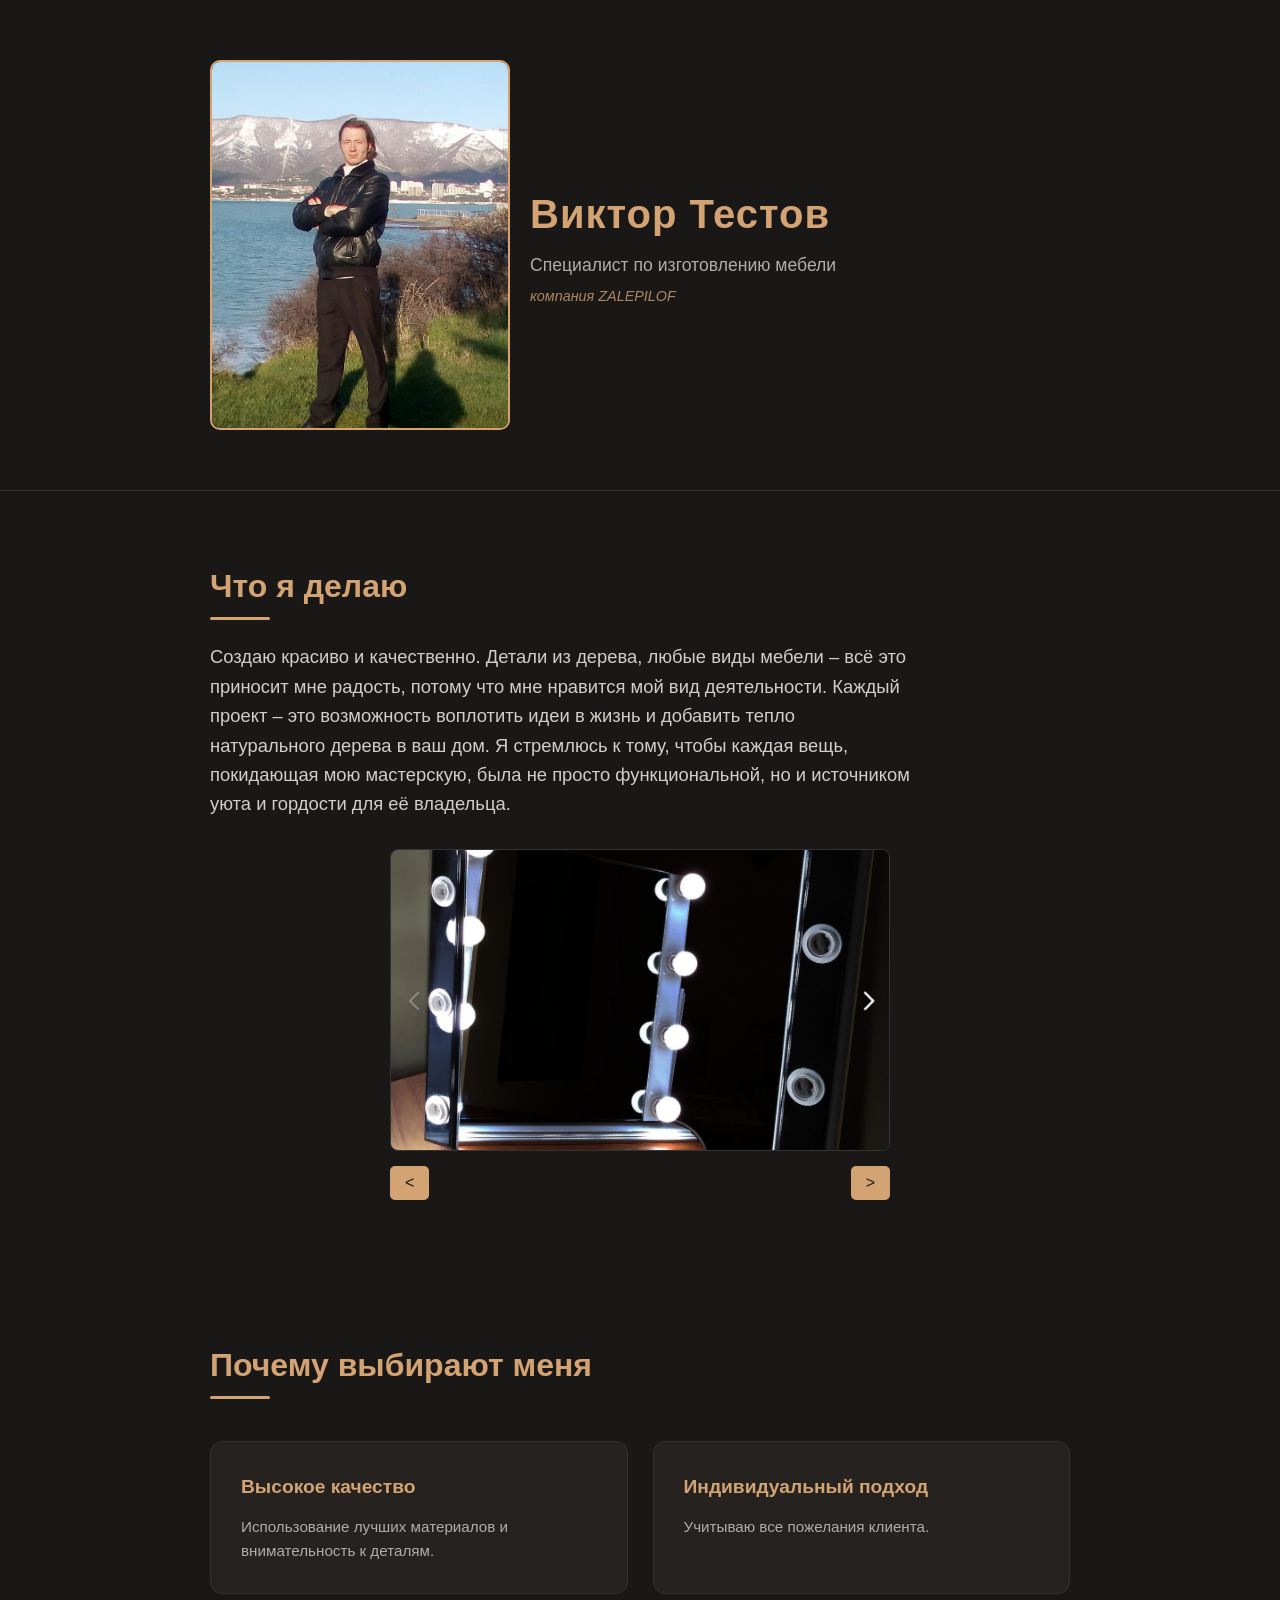
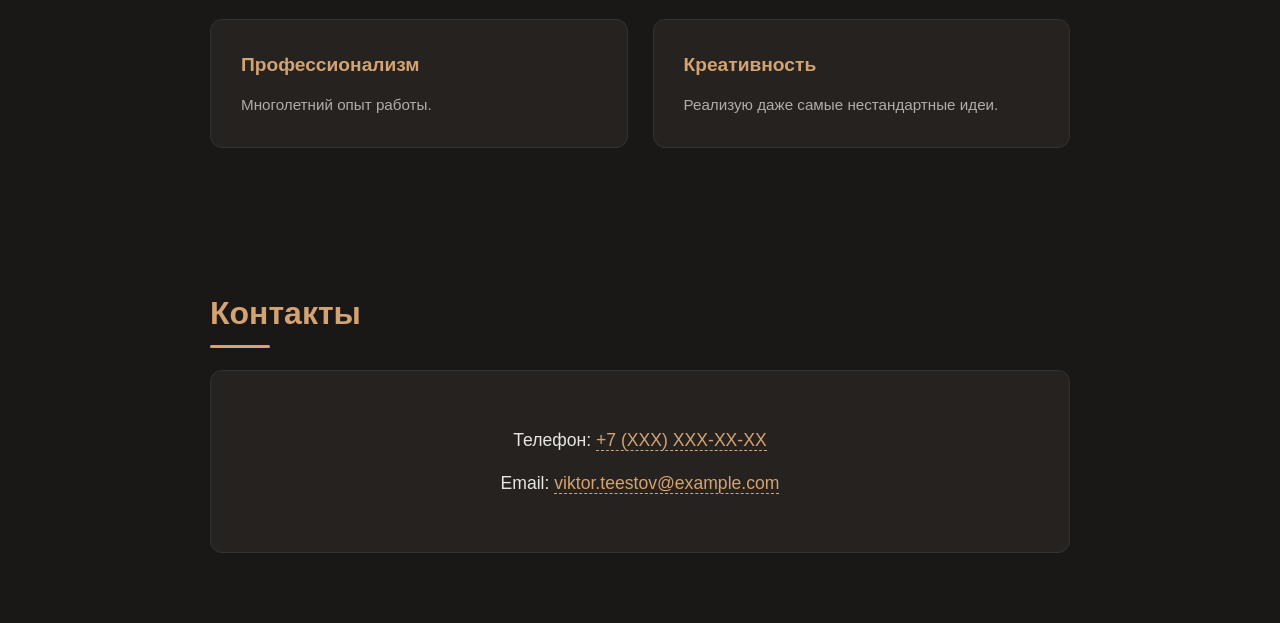
<file: index.html>
<!DOCTYPE html>
<html lang="ru">
<head>
    <meta charset="UTF-8">
    <meta name="viewport" content="width=device-width, initial-scale=1.0">
    <title>Виктор Тестов - Специалист высокого уровня по изготовлению мебели</title>
    <link rel="stylesheet" href="css/style.css">
</head>
<body>
    <!-- Шапка (Hero Section) -->
    <header>
        <div class="container">
            <div class="hero-content">
                <div class="photo-container">
                    <img src="img/avatar/avatar.png" alt="Виктор Тестов" id="viktor-photo">
                </div>
                <div class="info-container">
                    <h1 id="viktor-name">Виктор Тестов</h1>
                    <p class="subtitle" id="viktor-title">Специалист по изготовлению мебели</p>
                    <p class="company">компания ZALEPILOF</p>
                </div>
            </div>
        </div>
    </header>

    <main>
        <!-- Секция "Что я делаю" -->
        <section class="services">
            <div class="container">
                <h2>Что я делаю</h2>
                <p class="about-text">Создаю красиво и качественно. Детали из дерева, любые виды мебели – всё это приносит мне радость, потому что мне нравится мой вид деятельности. Каждый проект – это возможность воплотить идеи в жизнь и добавить тепло натурального дерева в ваш дом. Я стремлюсь к тому, чтобы каждая вещь, покидающая мою мастерскую, была не просто функциональной, но и источником уюта и гордости для её владельца.</p>
                
                <div class="portfolio-gallery">
                    <div class="portfolio-display">
                        <img src="img/portfolio/zerkalo1.png" alt="Пример работы 1" class="portfolio-img active">
                        <img src="img/portfolio/zerkalo2.png" alt="Пример работы 2" class="portfolio-img">
                    </div>
                    <div class="portfolio-nav">
                        <button id="prev-btn">&lt;</button>
                        <button id="next-btn">&gt;</button>
                    </div>
                </div>
            </div>
        </section>

        <!-- Секция "Почему выбирают меня" -->
        <section class="why-choose">
            <div class="container">
                <h2>Почему выбирают меня</h2>
                <div class="features-grid">
                    <div class="feature-card">
                        <h3>Высокое качество</h3>
                        <p>Использование лучших материалов и внимательность к деталям.</p>
                    </div>
                    <div class="feature-card">
                        <h3>Индивидуальный подход</h3>
                        <p>Учитываю все пожелания клиента.</p>
                    </div>
                    <div class="feature-card">
                        <h3>Профессионализм</h3>
                        <p>Многолетний опыт работы.</p>
                    </div>
                    <div class="feature-card">
                        <h3>Креативность</h3>
                        <p>Реализую даже самые нестандартные идеи.</p>
                    </div>
                </div>
            </div>
        </section>

        <!-- Секция "Контакты" -->
        <section class="contact">
            <div class="container">
                <h2>Контакты</h2>
                <div class="contact-info">
                    <div class="contact-item">
                        <p>Телефон: <a href="tel:+7XXX XXXXXXX">+7 (XXX) XXX-XX-XX</a></p>
                    </div>
                    <div class="contact-item">
                        <p>Email: <a href="mailto:viktor.teestov@example.com">viktor.teestov@example.com</a></p>
                    </div>
                </div>
            </div>
        </section>
    </main>

    <footer>
        <!-- Информация в футере -->
    </footer>

    <script src="js/script.js"></script>
</body>
</file>
<file: css/style.css>
/* === 1. ПЕРЕМЕННЫЕ И БАЗОВЫЕ НАСТРОЙКИ === */
:root {
    --bg-color: #1a1816;         /* Тёмный тёплый фон */
    --text-color: #e8e6e3;       /* Мягкий белый текст */
    --accent-color: #d4a373;     /* Цвет светлого дерева (акцент) */
    --card-bg: #252220;          /* Фон карточек */
    --font-main: 'Segoe UI', Tahoma, Geneva, Verdana, sans-serif;
}

* {
    margin: 0;
    padding: 0;
    box-sizing: border-box;
}

body {
    background-color: var(--bg-color);
    color: var(--text-color);
    font-family: var(--font-main);
    line-height: 1.6;
}

.container {
    max-width: 900px;
    margin: 0 auto;
    padding: 20px;
}

/* === 2. ШАПКА (HERO) === */
header {
    text-align: left; /* Изменено на left для размещения аватарки и текста слева */
    padding: 40px 0; /* Уменьшено вертикальное пространство */
    border-bottom: 1px solid #333;
}

.hero-content {
    display: flex;
    align-items: center; /* Выравнивание по вертикали */
    gap: 20px; /* Расстояние между аватаркой и текстом */
}

.photo-container {
    flex: 0 0 auto; /* Не растягивается и не сжимается */
    width: 300px; /* Уменьшенная ширина */
    height: 370px; /* Уменьшенная высота */
}

.photo-container img {
    width: 100%;
    height: 100%;
    object-fit: cover; /* Объект заполняет контейнер, сохраняя пропорции */
    border-radius: 10px;
    border: 2px solid var(--accent-color); /* Добавлена рамка */
}

.info-container {
    flex: 1; /* Растягивается на оставшееся место */
    display: flex;
    flex-direction: column;
    justify-content: center; /* Центрируем по вертикали */
}

header h1 {
    font-size: 2.5rem; /* Уменьшенный размер заголовка */
    font-weight: 700;
    margin-bottom: 5px; /* Уменьшенное пространство под заголовком */
    color: var(--accent-color);
    letter-spacing: 1px;
}

header .subtitle {
    font-size: 1.1rem; /* Уменьшенный размер подзаголовка */
    color: #b0adaa;
    font-weight: 300;
    margin-bottom: 5px; /* Пространство между подзаголовком и компанией */
}

.company {
    font-size: 0.9rem; /* Размер текста для компании */
    color: var(--accent-color); /* Цвет акцента */
    font-style: italic; /* Курсив */
    opacity: 0.8; /* Немного прозрачный */
}

/* === 3. ОБЩИЕ СТИЛИ СЕКЦИЙ === */
section {
    padding: 50px 0;
}

section h2 {
    font-size: 2rem;
    color: var(--accent-color);
    margin-bottom: 30px;
    position: relative;
    display: inline-block;
}

/* Декоративная линия под заголовком */
section h2::after {
    content: '';
    position: absolute;
    bottom: -8px;
    left: 0;
    width: 60px;
    height: 3px;
    background-color: var(--accent-color);
    border-radius: 2px;
}

/* === 4. СЕКЦИЯ "ЧТО Я ДЕЛАЮ" === */
.about-text {
    font-size: 1.15rem;
    max-width: 700px;
    color: #d1cfc9;
    margin-bottom: 30px; /* Пространство перед галереей */
}

/* === Стили для галереи портфолио === */
.portfolio-gallery {
    display: flex;
    flex-direction: column;
    align-items: center;
    gap: 15px;
}

.portfolio-display {
    position: relative;
    width: 100%;
    max-width: 500px; /* Максимальная ширина галереи */
    overflow: hidden;
    border-radius: 8px;
    border: 1px solid #333;
}

.portfolio-img {
    width: 100%;
    height: auto;
    display: none;
    max-height: 300px; /* Ограничиваем высоту изображений */
    object-fit: cover; /* Объект заполняет контейнер */
}

.portfolio-img.active {
    display: block;
}

.portfolio-nav {
    display: flex;
    gap: 10px;
    width: 100%;
    max-width: 500px; /* Ширина под галереей */
    justify-content: space-between; /* Кнопки по краям */
}

.portfolio-nav button {
    background-color: var(--accent-color);
    color: var(--bg-color);
    border: none;
    padding: 8px 15px;
    cursor: pointer;
    font-size: 1rem;
    border-radius: 5px;
    transition: background-color 0.3s;
}

.portfolio-nav button:hover {
    background-color: #b88c5f; /* Новый цвет при наведении */
    color: #fff; /* Цвет текста при наведении */
}

/* === 5. СЕКЦИЯ "ПОЧЕМУ ВЫБИРАЮТ МЕНЯ" (СЕТКА КАРТОЧЕК) === */
.features-grid {
    display: grid;
    grid-template-columns: repeat(auto-fit, minmax(280px, 1fr));
    gap: 25px;
    margin-top: 20px;
}

.feature-card {
    background-color: var(--card-bg);
    padding: 30px;
    border-radius: 12px;
    border: 1px solid #333;
    transition: transform 0.3s ease, border-color 0.3s ease;
}

.feature-card:hover {
    transform: translateY(-5px);
    border-color: var(--accent-color);
}

.feature-card h3 {
    color: var(--accent-color);
    margin-bottom: 12px;
    font-size: 1.2rem;
}

.feature-card p {
    font-size: 0.95rem;
    color: #b0adaa;
}

/* === 6. КОНТАКТЫ === */
.contact-info {
    background-color: var(--card-bg);
    padding: 40px;
    border-radius: 12px;
    text-align: center;
    border: 1px solid #333;
}

.contact-item {
    margin: 15px 0;
    font-size: 1.1rem;
}

.contact-item a {
    color: var(--accent-color);
    text-decoration: none;
    border-bottom: 1px dashed var(--accent-color);
    transition: color 0.3s;
}

.contact-item a:hover {
    color: #fff;
    border-bottom-style: solid;
}

/* === 7. АДАПТИВНОСТЬ (МОБИЛЬНЫЕ УСТРОЙСТВА) === */
@media (max-width: 600px) {
    header h1 { font-size: 2rem; }
    header .subtitle { font-size: 1rem; }
    .photo-container { width: 100px; height: 100px; }
    .company { font-size: 0.8rem; }
    .hero-content { flex-direction: column; text-align: center; }
    .info-container { align-items: center; }
    section { padding: 30px 0; }
    .container { padding: 15px; }
    .portfolio-display, .portfolio-nav { max-width: 100%; }
}
</file>
